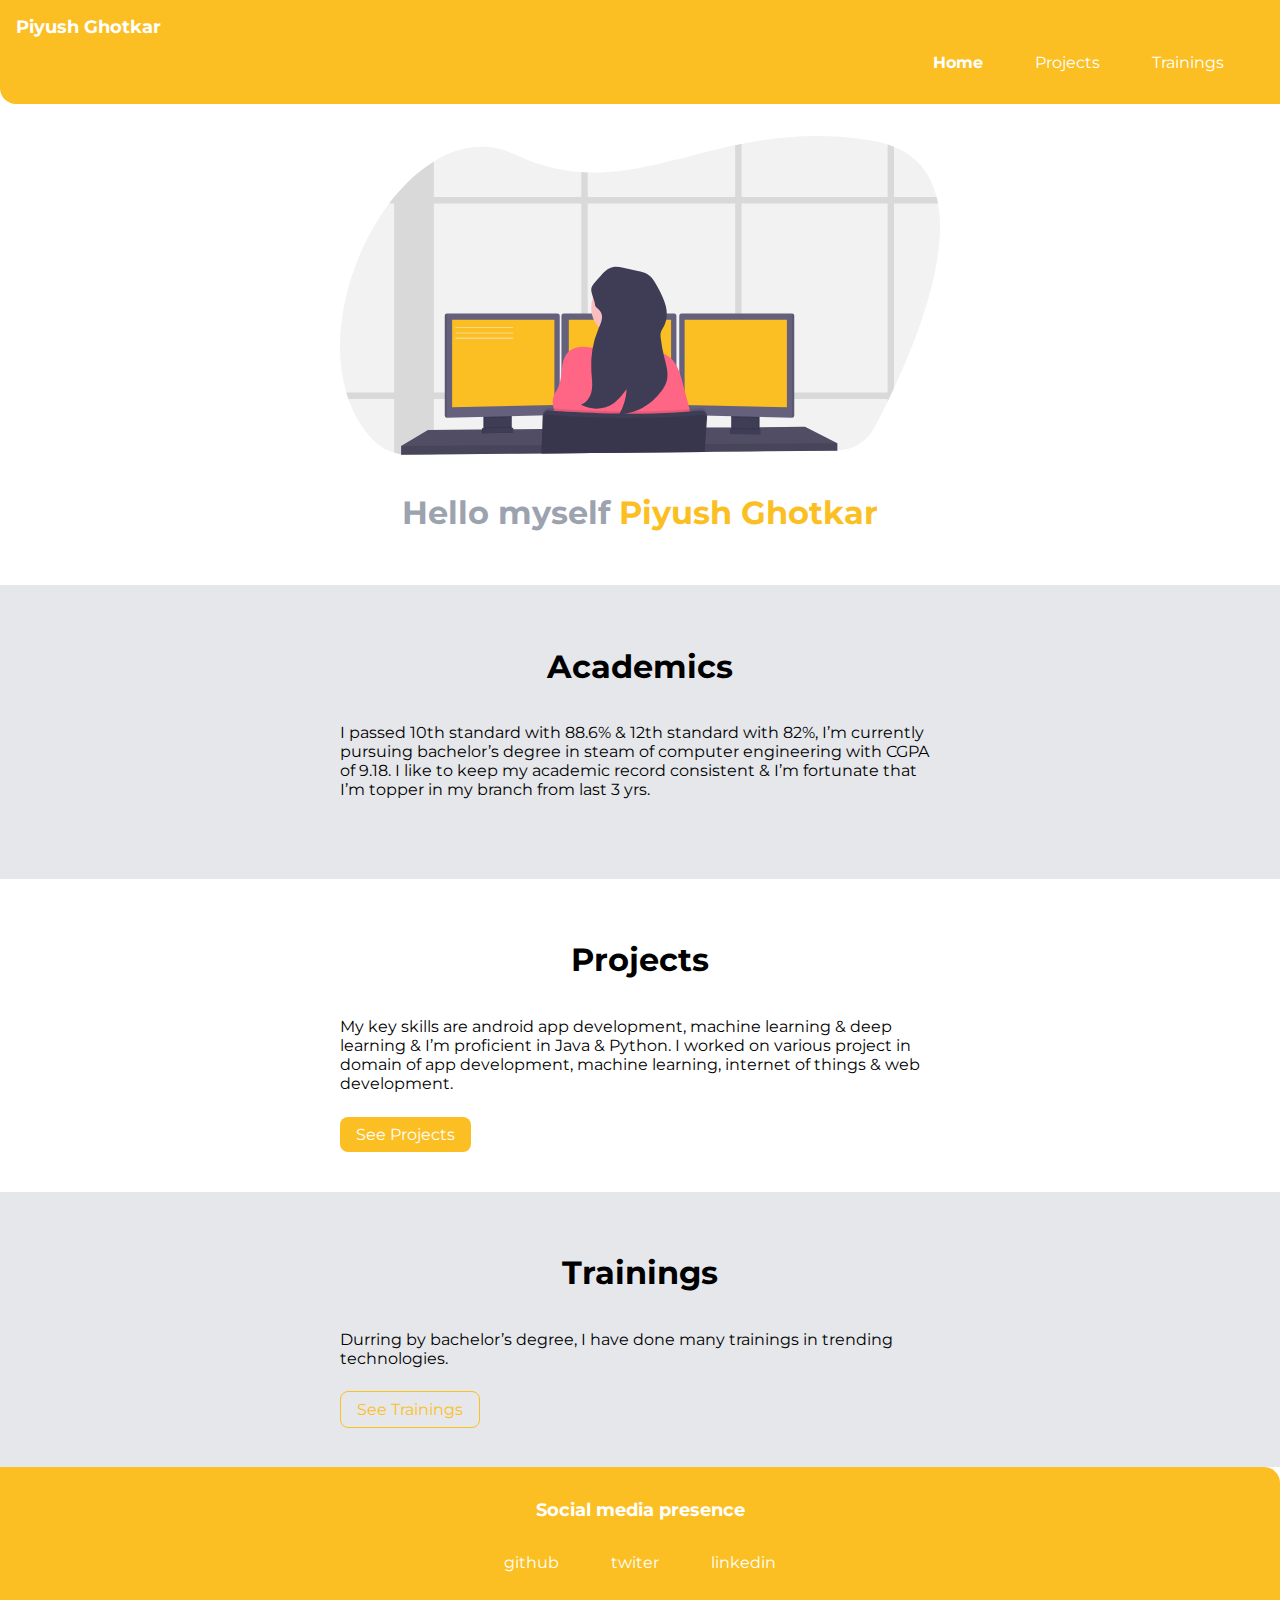
<file: portfolio/index.html>
<!DOCTYPE html>
<html lang="en">
<head>
    <meta charset="UTF-8">
    <meta http-equiv="X-UA-Compatible" content="IE=edge">
    <meta name="viewport" content="width=device-width, initial-scale=1.0">
    <title>Home | Piyush Ghotkar</title>
    <link href="styles.css" rel="stylesheet" />
</head>
<body>

    <nav class="navigation">
        <div class="brand-name">Piyush Ghotkar</div>
        <ul class="list-non-bullet nav-pills">
            <li class="list-inline">
                <a href="index.html" class="link link-active">Home</a>
            </li>
            <li class="list-inline">
                <a href="projects.html" class="link">Projects</a>
            </li>
            <li class="list-inline">
                <a href="trainings.html" class="link">Trainings</a>
            </li>
        </ul>
    </nav>


    <header class="hero">
        <img class="hero-img" src="images/hero.svg">
        <h1 class="hero-heading">Hello myself
            <span class="hero-inverted">Piyush Ghotkar</span>
        </h1>
    </header>
    

    <section class="section ow">
        <div class="container container-center ">
            <h1>Academics</h1>
            <p>I passed 10th standard with 88.6% & 12th 
                standard with 82%, I’m currently pursuing bachelor’s 
                degree in steam of computer engineering with CGPA of 9.18.
                I like to keep my academic record consistent & I’m fortunate 
                that I’m topper in my branch from last 3 yrs. </p>
        </div>
    </section>
    

    <section class="section">
        <div class="container container-center">
            <h1>Projects</h1>
            <p>My key skills are android app development, machine learning & deep 
                learning & I’m proficient in Java & Python. I worked on various 
                project in domain of app development, machine learning, internet
                 of things & web development.</p>
                 <a href="projects.html" class="link link-primary">See Projects</a>
        </div>
    </section>


    <section class="section ow">
        <div class="container container-center ">
            <h1>Trainings</h1>
            <p>Durring by bachelor’s degree, I have done many trainings 
                in trending technologies.
            </p>
            <a href="trainings.html" class="link link-secondary">See Trainings</a>
        </div>
    </section>



    <footer>
        <div class="footer-header">Social media presence</div>
        <ul class="list-non-bullet">
            <li class="list-inline">
                <a class="link"  href="https://github.com/Piyush-Ghotkar">github</a>
            </li>
            <li class="list-inline">
                <a class="link" href="https://twitter.com/PiyushGhotkar">twiter</a>
            </li>
            <li class="list-inline">
                <a class="link" href="https://www.linkedin.com/in/piyush-ghotkar/">linkedin</a>
            </li>
        </ul>
    </footer>

</body>
</html>
</file>
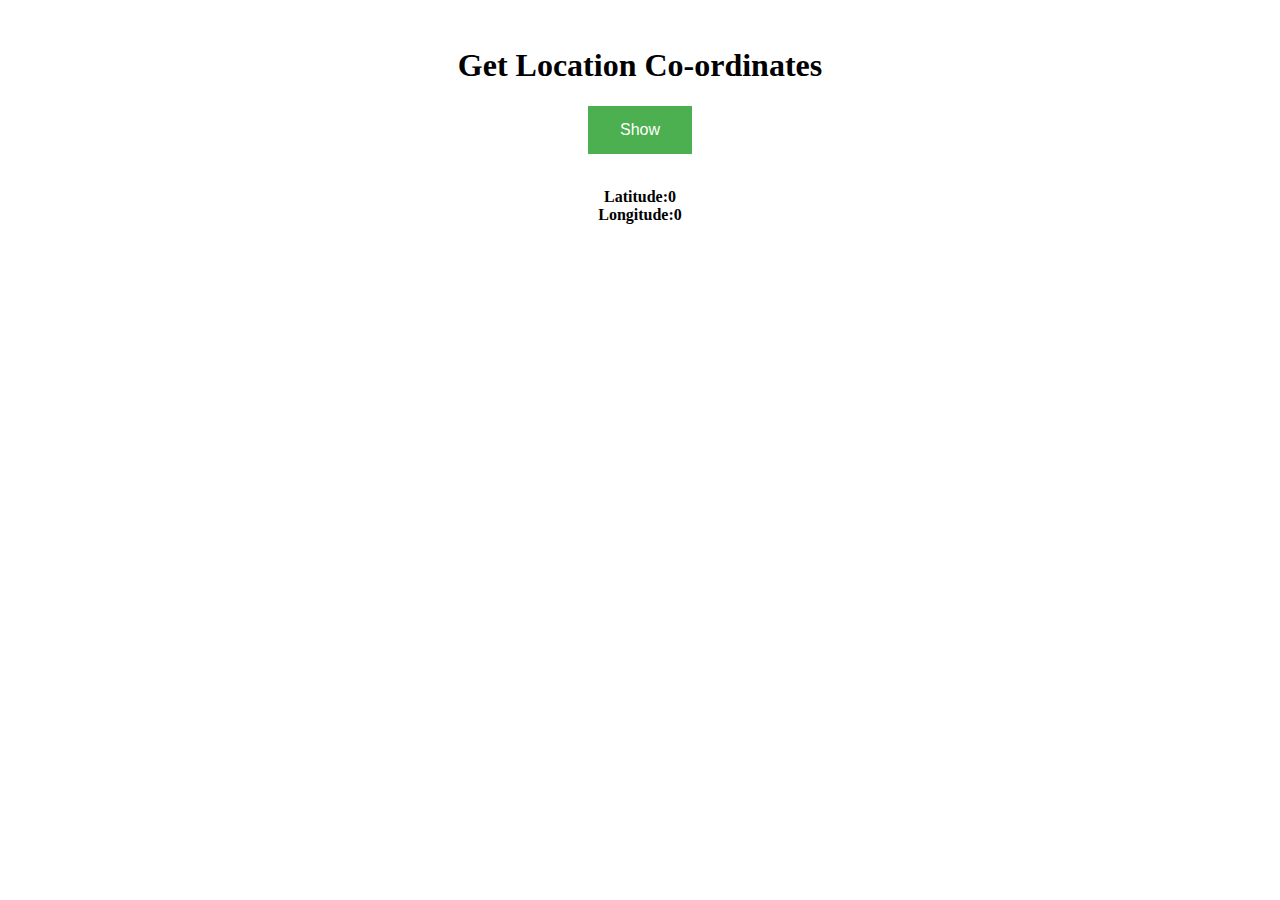
<file: Get Geolocation/longitude & lattitude.html>
<!DOCTYPE html>
<html>
<head>
<style>
.button {
  background-color: #4CAF50; /* Green */
  border: none;
  color: white;
  padding: 15px 32px;
  text-align: center;
  text-decoration: none;
  display: inline-block;
  font-size: 16px;
}
.text{
font-size: 16px;
text-align: center;
}
</style></head>

<body>
<br>
<center>
<p><h1>Get Location Co-ordinates</h1></p>

<button onclick="getLocation()" class="button">Show</button>
</center>
<br><b>
<p id="demo" class="text">Latitude:0<br>Longitude:0</p></b>

<script>
var x = document.getElementById("demo");

function getLocation() {
  if (navigator.geolocation) {
    navigator.geolocation.getCurrentPosition(showPosition);
  } else { 
    x.innerHTML = "Geolocation is not supported by this browser.";
  }
}

function showPosition(position) {
  x.innerHTML = "Latitude: " + position.coords.latitude + 
  "<br>Longitude: " + position.coords.longitude;
}
</script>

</body>
</html>
</file>
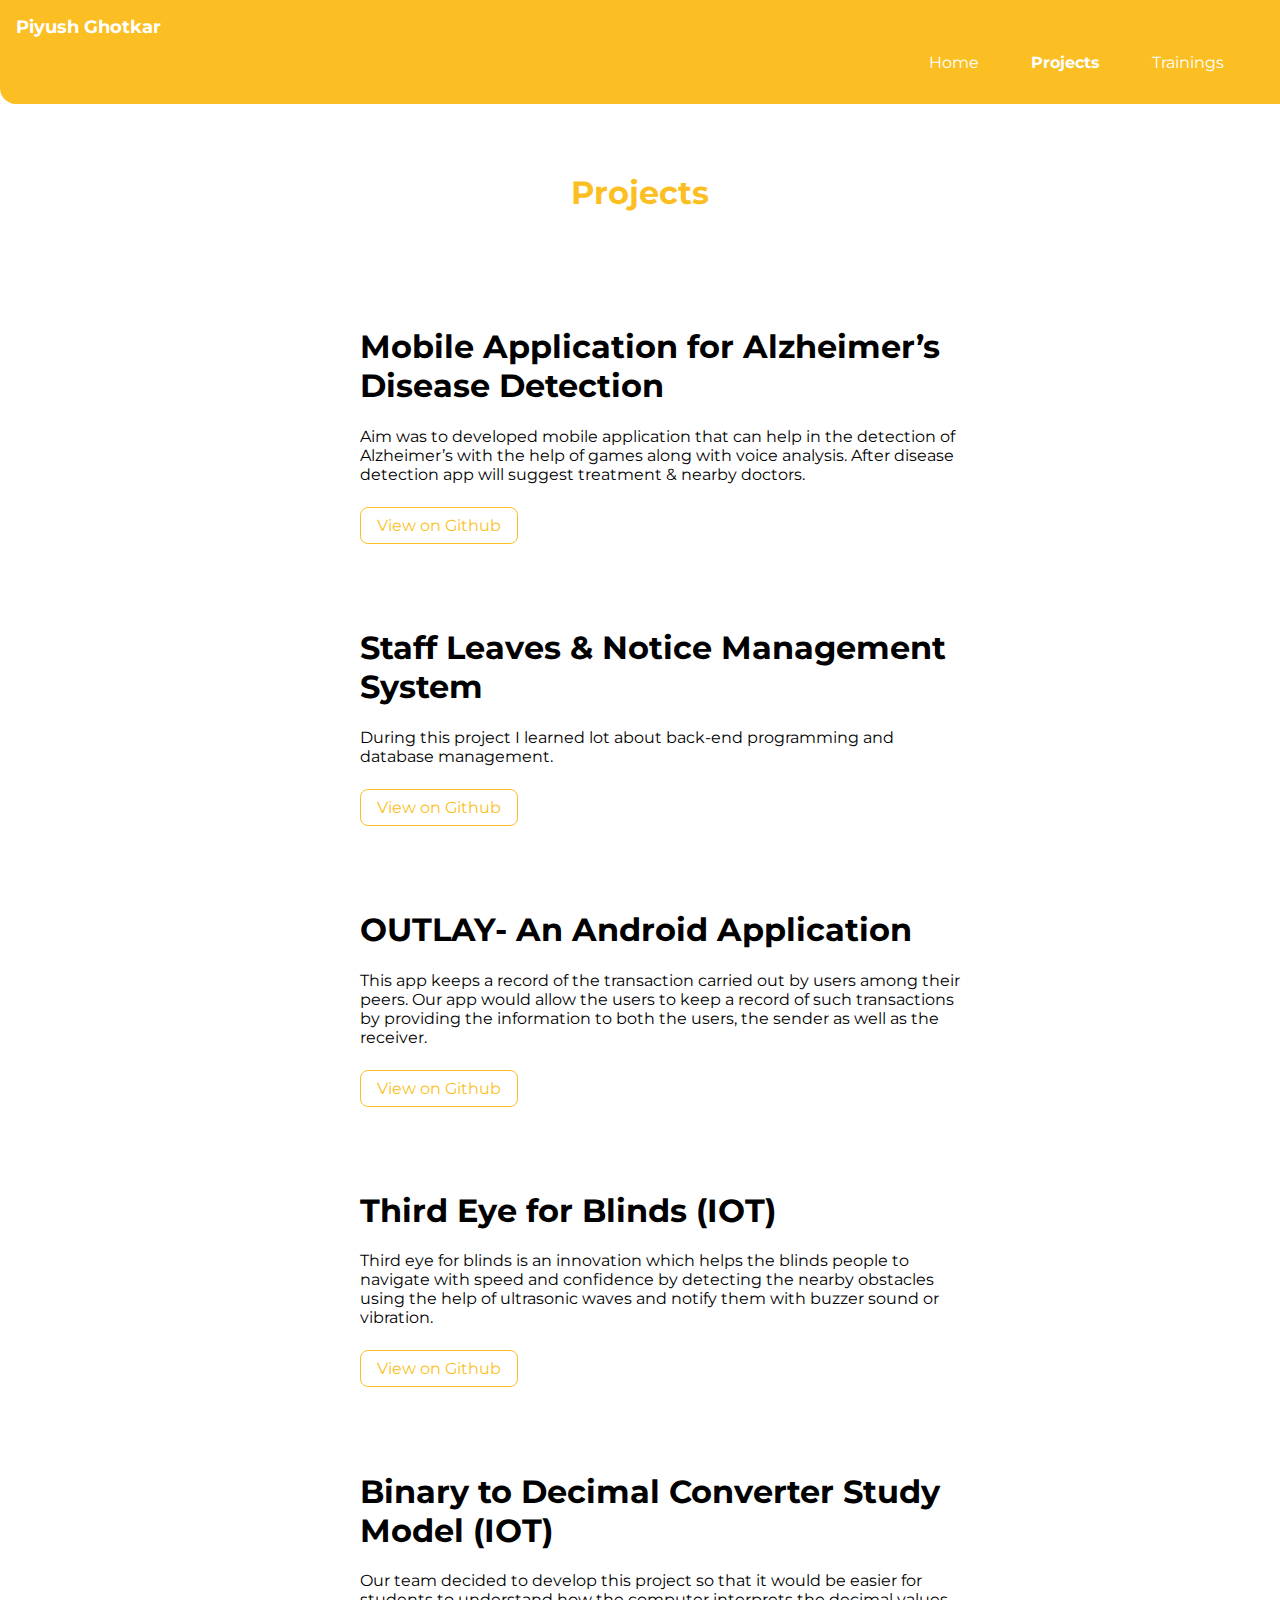
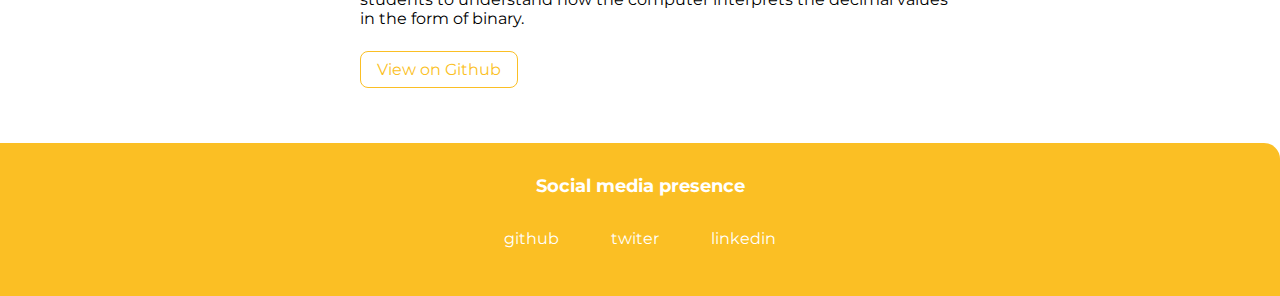
<file: portfolio/projects.html>
<!DOCTYPE html>
<html lang="en">

<head>
    <meta charset="UTF-8">
    <meta http-equiv="X-UA-Compatible" content="IE=edge">
    <meta name="viewport" content="width=device-width, initial-scale=1.0">
    <title>Projects | Piyush Ghotkar</title>
    <link href="styles.css" rel="stylesheet" />
</head>

<body>

    <nav class="navigation">
        <div class="brand-name">Piyush Ghotkar</div>
        <ul class="list-non-bullet nav-pills">
            <li class="list-inline">
                <a href="index.html" class="link">Home</a>
            </li>
            <li class="list-inline">
                <a href="projects.html" class="link link-active">Projects</a>
            </li>
            <li class="list-inline">
                <a href="trainings.html" class="link">Trainings</a>
            </li>
        </ul>
    </nav>

    <header class="hero">

        <h1 class="hero-heading">
            <span class="hero-inverted">Projects</span>
        </h1>
    </header>




    <ul class="list-non-bullet">
        <li>
            <section class="section">
                <div class="container container-center">
                    <h1 style="text-align: left; padding: 0rem;">Mobile Application for Alzheimer’s Disease Detection
                    </h1>
                    <p>Aim was to developed mobile application that can help in the
                        detection of Alzheimer’s with the help of games along with
                        voice analysis. After disease detection app will suggest
                        treatment & nearby doctors.</p>
                    <a href="https://github.com/Piyush-Ghotkar/Pasckathon_PASUS" class="link link-secondary ">View
                        on Github</a>
                </div>
            </section>
        </li>
        <li>
            <section class="section">
                <div class="container container-center">
                    <h1 style="text-align: left; padding: 0rem;">Staff Leaves & Notice Management System</h1>
                    <p>During this project I learned lot about back-end programming
                        and database management.</p>
                    <a href="https://github.com/Piyush-Ghotkar/Employee-Leave-Management-System"
                        class="link link-secondary ">View
                        on Github</a>
                </div>
            </section>
        </li>
        <li>
            <section class="section">
                <div class="container container-center">
                    <h1 style="text-align: left; padding: 0rem;">OUTLAY- An Android Application</h1>
                    <p>This app keeps a record of the transaction carried out by users
                    among their peers. Our app would allow the users to keep a
                    record of such transactions by providing the information to
                    both the users, the sender as well as the receiver.</p>
                    <a href="#"
                        class="link link-secondary ">View
                        on Github</a>
                </div>
            </section>
        </li>
        <li>
            <section class="section">
                <div class="container container-center">
                    <h1 style="text-align: left; padding: 0rem;">Third Eye for Blinds (IOT)</h1>
                    <p>Third eye for blinds is an innovation which helps the blinds
                        people to navigate with speed and confidence by detecting the
                        nearby obstacles using the help of ultrasonic waves and notify
                        them with buzzer sound or vibration.</p>
                    <a href="https://github.com/Piyush-Ghotkar/Third_Eye.git"
                        class="link link-secondary ">View
                        on Github</a>
                </div>
            </section>
        </li>
        <li>
            <section class="section">
                <div class="container container-center">
                    <h1 style="text-align: left; padding: 0rem;">Binary to Decimal Converter Study Model (IOT)</h1>
                    <p>Our team decided to develop this project so that it would be
                        easier for students to understand how the computer interprets
                        the decimal values in the form of binary.</p>
                    <a href="https://github.com/Piyush-Ghotkar/Binary-to-Decimal-Convertor"
                        class="link link-secondary ">View
                        on Github</a>
                </div>
            </section>
        </li>
    </ul>





    <footer>
        <div class="footer-header">Social media presence</div>
        <ul class="list-non-bullet">
            <li class="list-inline">
                <a class="link" href="https://github.com/Piyush-Ghotkar">github</a>
            </li>
            <li class="list-inline">
                <a class="link" href="https://twitter.com/PiyushGhotkar">twiter</a>
            </li>
            <li class="list-inline">
                <a class="link" href="https://www.linkedin.com/in/piyush-ghotkar/">linkedin</a>
            </li>
        </ul>
    </footer>

</body>

</html>
</file>
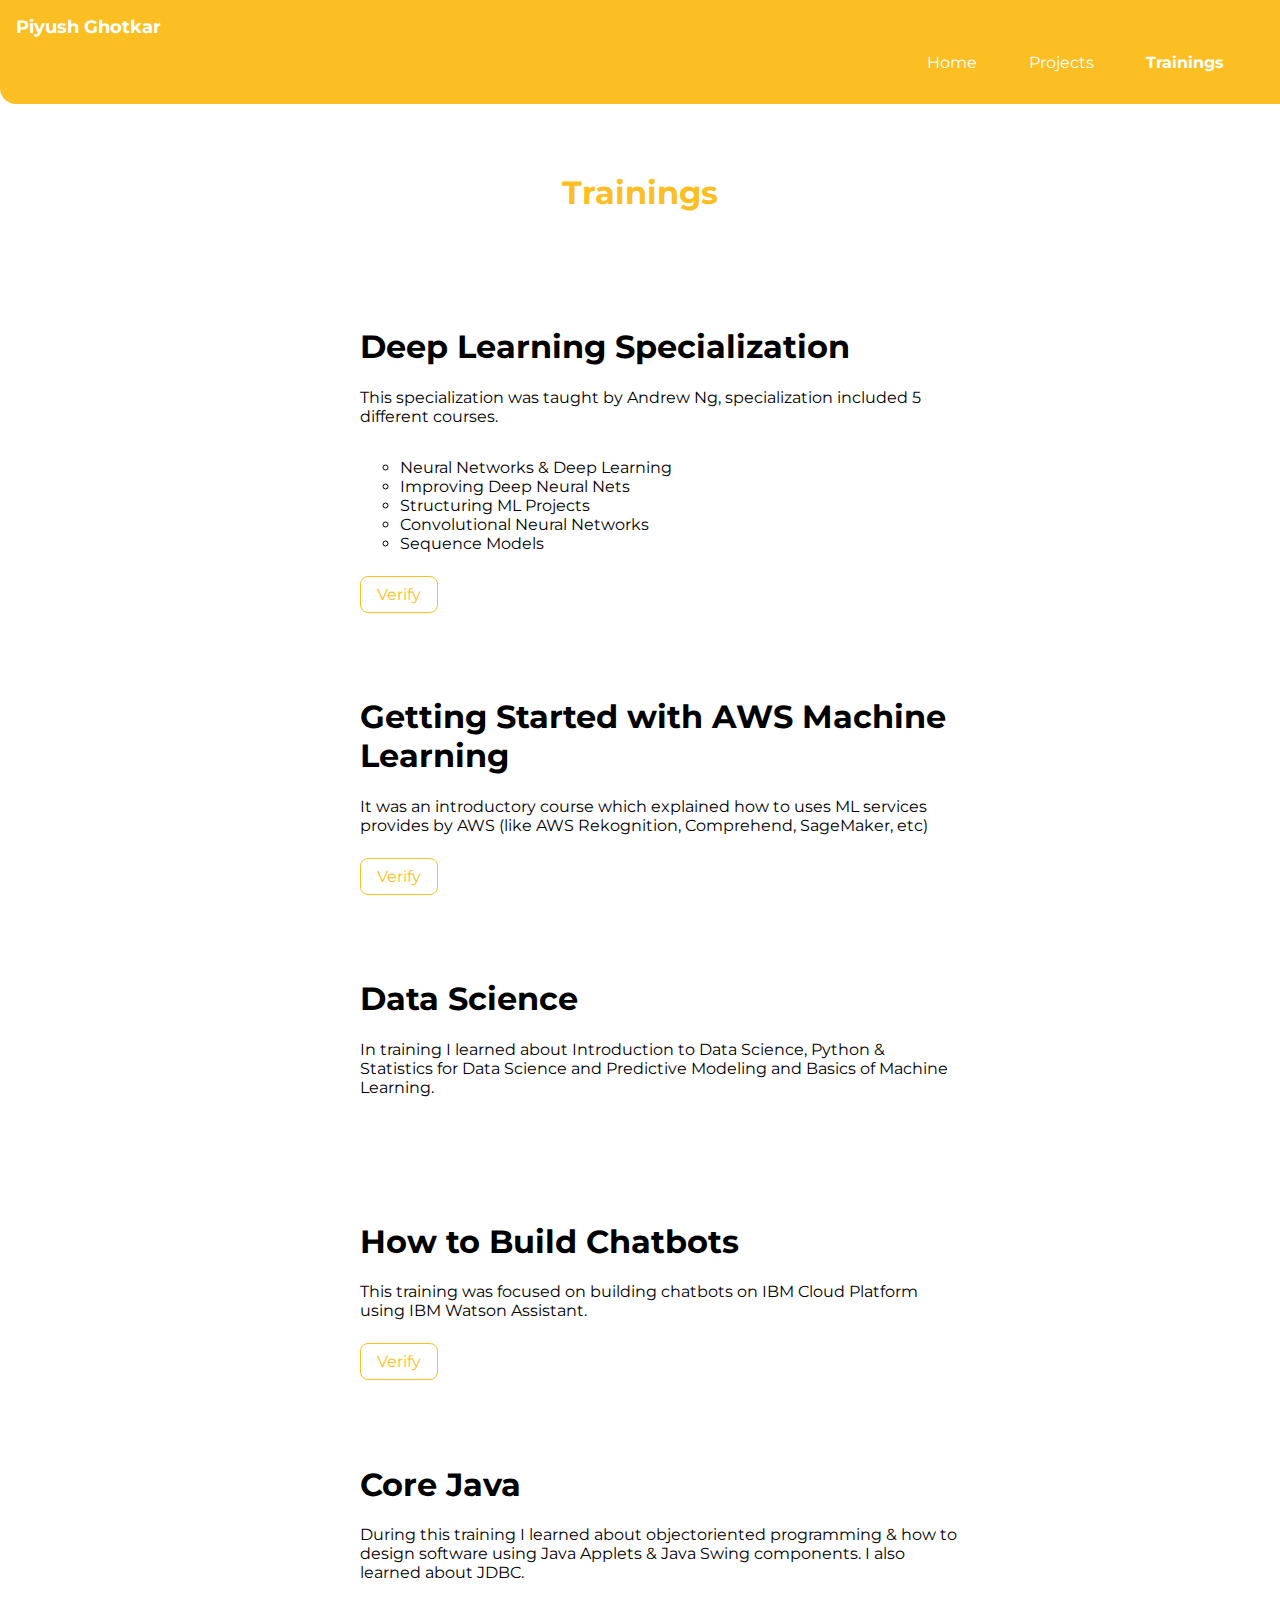
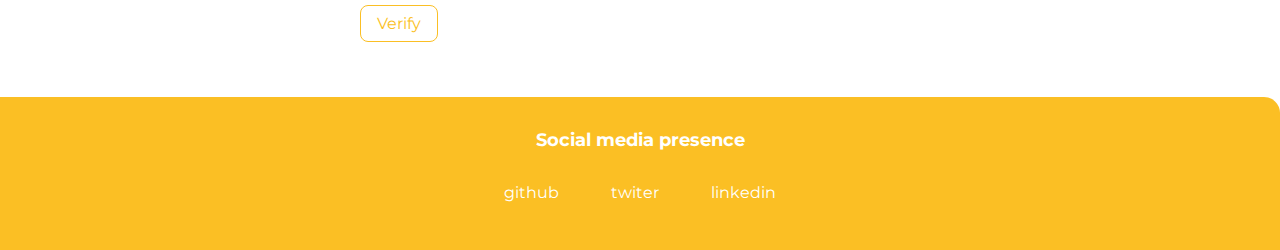
<file: portfolio/trainings.html>
<!DOCTYPE html>
<html lang="en">
<head>
    <meta charset="UTF-8">
    <meta http-equiv="X-UA-Compatible" content="IE=edge">
    <meta name="viewport" content="width=device-width, initial-scale=1.0">
    <title>Trainings | Piyush Ghotkar</title>
    <link href="styles.css" rel="stylesheet" />
</head>
<body>

    <nav class="navigation">
        <div class="brand-name">Piyush Ghotkar</div>
        <ul class="list-non-bullet nav-pills">
            <li class="list-inline">
                <a href="index.html" class="link ">Home</a>
            </li>
            <li class="list-inline">
                <a href="projects.html" class="link">Projects</a>
            </li>
            <li class="list-inline">
                <a href="trainings.html" class="link link-active">Trainings</a>
            </li>
        </ul>
    </nav>

    <header class="hero">

        <h1 class="hero-heading">
            <span class="hero-inverted">Trainings</span>
        </h1>
    </header>

    <ul class="list-non-bullet">
        <li>
            <section class="section">
                <div class="container container-center">
                    <h1 style="text-align: left; padding: 0rem;">Deep Learning Specialization
                    </h1>
                    <p>This specialization was taught by Andrew
                        Ng, specialization included 5 different
                        courses.
                        <ul>
                            <li>Neural Networks & Deep Learning</li>
                            <li>Improving Deep Neural Nets</li>
                            <li>Structuring ML Projects</li>
                            <li>Convolutional Neural Networks</li>
                            <li>Sequence Models</li>
                        </ul>
                    </p>
                    <a href="https://coursera.org/share/7e3b1ca8384dc7d47c1698d33c5d5597" class="link link-secondary ">Verify</a>
                </div>
            </section>
        </li>

        <li>
            <section class="section">
                <div class="container container-center">
                    <h1 style="text-align: left; padding: 0rem;">
                        Getting Started with AWS Machine Learning
                    </h1>
                    <p>It was an introductory course which
                        explained how to uses ML services
                        provides by AWS (like AWS Rekognition,
                        Comprehend, SageMaker, etc)
                    </p>
                    <a href="http://coursera.org/verify/2YD4FHWW68R3" class="link link-secondary ">Verify</a>
                </div>
            </section>
        </li>

        <li>
            <section class="section">
                <div class="container container-center">
                    <h1 style="text-align: left; padding: 0rem;">
                        Data Science
                    </h1>
                    <p>In training I learned about Introduction to
                        Data Science, Python & Statistics for Data
                        Science and Predictive Modeling and
                        Basics of Machine Learning.
                    </p>
                    
                </div>
            </section>
        </li>
       
        <li>
            <section class="section">
                <div class="container container-center">
                    <h1 style="text-align: left; padding: 0rem;">
                        How to Build Chatbots
                    </h1>
                    <p>This training was focused on building
                        chatbots on IBM Cloud Platform using
                        IBM Watson Assistant.
                    </p>
                    <a href="https://courses.cognitiveclass.ai/certificates/539ff53f86b647adbd724f5111076f19" class="link link-secondary ">Verify</a>
                </div>
            </section>
        </li>

        
        <li>
            <section class="section">
                <div class="container container-center">
                    <h1 style="text-align: left; padding: 0rem;">
                        Core Java
                    </h1>
                    <p>During this training I learned about objectoriented
                        programming & how to design
                        software using Java Applets & Java Swing
                        components. I also learned about JDBC.
                    </p>
                    <a href="http://dishagroup.in/DishaCertificate.aspx?param=D2682878235" class="link link-secondary ">Verify</a>
                </div>
            </section>
        </li>

    </ul>


    <footer>
        <div class="footer-header">Social media presence</div>
        <ul class="list-non-bullet">
            <li class="list-inline">
                <a class="link"  href="https://github.com/Piyush-Ghotkar">github</a>
            </li>
            <li class="list-inline">
                <a class="link" href="https://twitter.com/PiyushGhotkar">twiter</a>
            </li>
            <li class="list-inline">
                <a class="link" href="https://www.linkedin.com/in/piyush-ghotkar/">linkedin</a>
            </li>
        </ul>
    </footer>

</body>
</html>
</file>
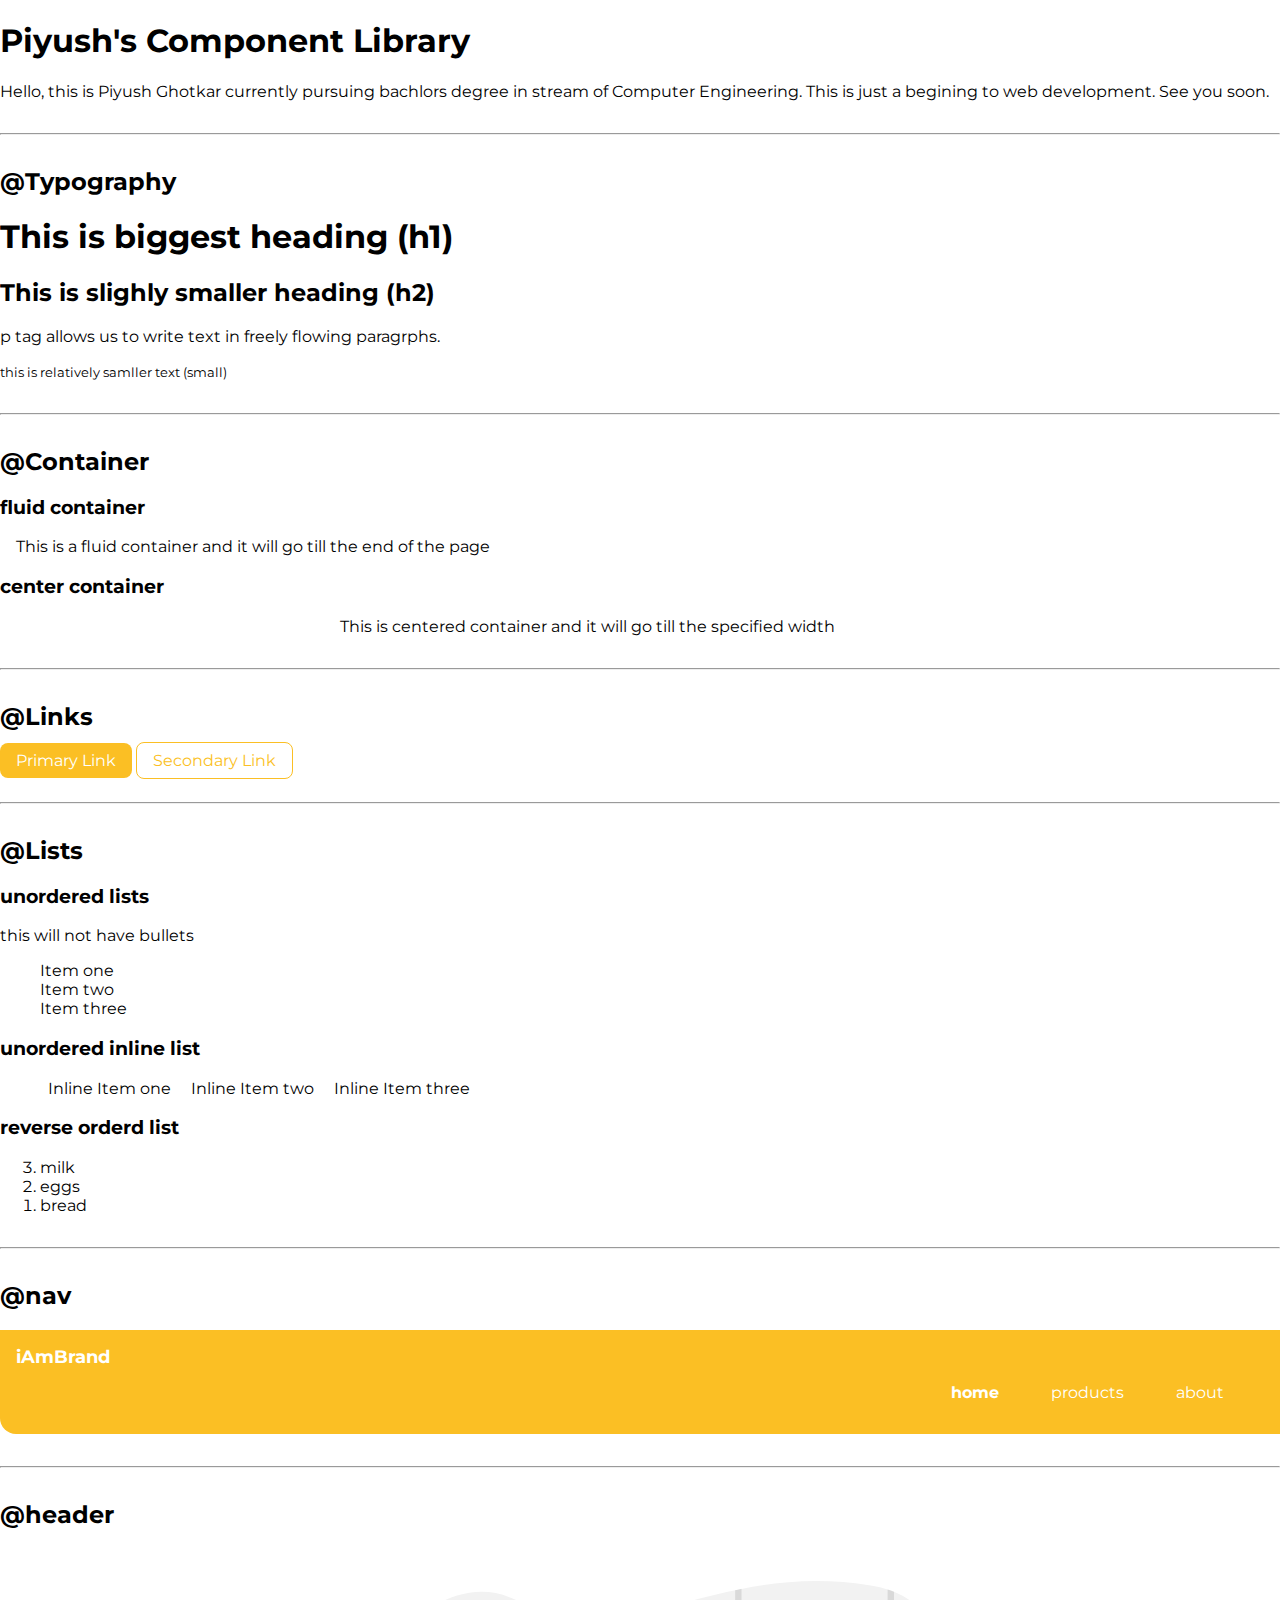
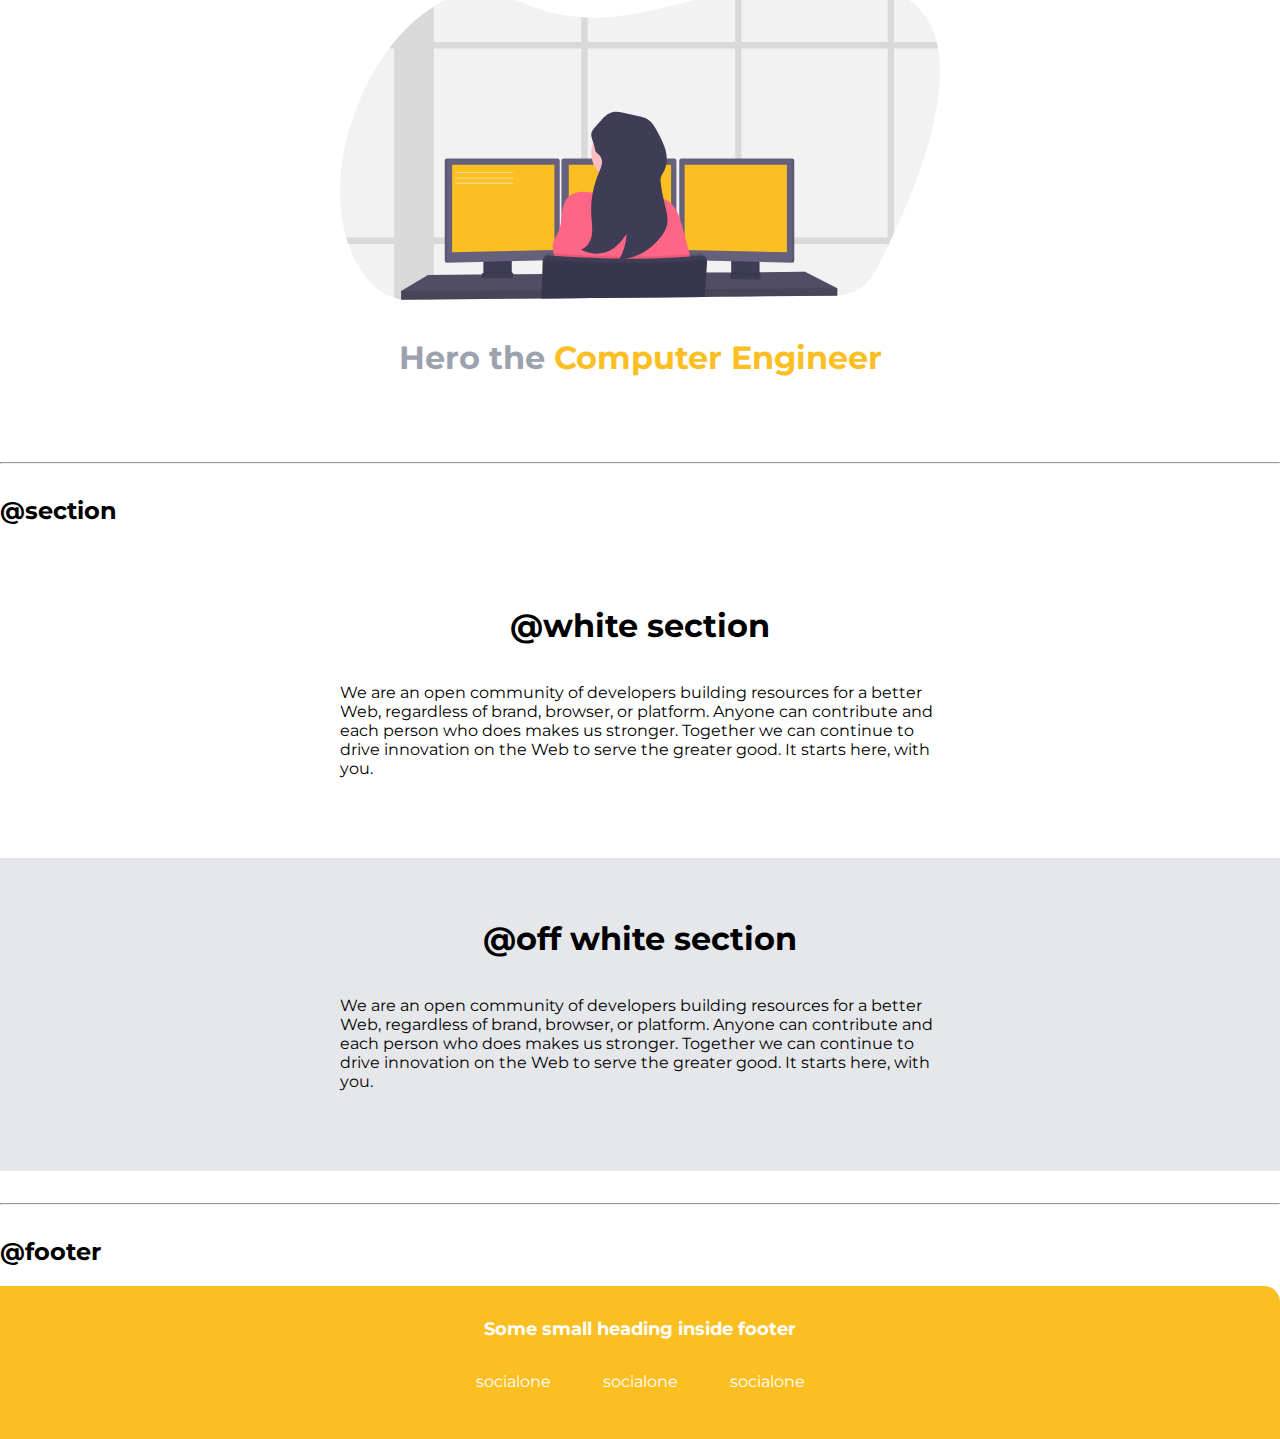
<file: portfolio/lib/components.html>
<!DOCTYPE html>
<html lang="en">

<head>
    <meta charset="UTF-8">
    <meta http-equiv="X-UA-Compatible" content="IE=edge">
    <meta name="viewport" content="width=device-width, initial-scale=1.0">

    <link href="../styles.css" rel="stylesheet" />

    <title>Component Library</title>
</head>

<body>
    <h1>Piyush's Component Library</h1>
    <p>Hello, this is Piyush Ghotkar currently pursuing bachlors degree in stream of Computer Engineering.
        This is just a begining to web development. See you soon.</p>
    <hr>

    <h2>@Typography</h2>
    <h1>This is biggest heading (h1)</h1>
    <h2>This is slighly smaller heading (h2)</h2>
    <p>p tag allows us to write text in freely flowing paragrphs.</p>
    <small>this is relatively samller text (small)</small>
    <hr>

    <h2>@Container</h2>
    <h3>fluid container</h3>
    <div class="container">This is a fluid container and it will go till the end of the page</div>
    <h3>center container</h3>
    <div class="container container-center">This is centered container and it will go till the specified width</div>
    <hr>

    <h2>@Links</h2>
    <a href="/" class="link link-primary">Primary Link</a>
    <a href="#" class="link link-secondary">Secondary Link</a>
    <hr>

    <h2>@Lists</h2>
    <h3>unordered lists</h3>
    <p>this will not have bullets</p>
    <ul class="list-non-bullet">
        <li>Item one</li>
        <li>Item two</li>
        <li>Item three</li>
    </ul>

    <h3>unordered inline list</h3>
    <ol>
        <li class="list-inline">Inline Item one</li>
        <li class="list-inline">Inline Item two</li>
        <li class="list-inline">Inline Item three</li>
    </ol>

    <h3>reverse orderd list</h3>
    <ol reversed>
        <li>milk</li>
        <li>eggs</li>
        <li>bread</li>
    </ol>
    <hr>

    <h2>@nav</h2>

    <nav class="navigation">
        <div class="brand-name">iAmBrand</div>
        <ul class="list-non-bullet nav-pills">
            <li class="list-inline">
                <a href="/" class="link link-active">home</a>
            </li>
            <li class="list-inline">
                <a href="/" class="link">products</a>
            </li>
            <li class="list-inline">
                <a href="/" class="link">about</a>
            </li>
        </ul>
    </nav>
    <hr>

    <h2>@header</h2>
    <header class="hero">
        <img class="hero-img" src="../images/hero.svg">
        <h1 class="hero-heading">Hero the
            <span class="hero-inverted">Computer Engineer</span>
        </h1>
    </header>
    <hr>

    <h2>@section</h2>

    <section class="section">
        <div class="container container-center">
            <h1>@white section</h1>
            <p>We are an open community of developers building resources for a
                better Web, regardless of brand, browser, or platform. Anyone
                can contribute and each person who does makes us stronger.
                Together we can continue to drive innovation on the Web to
                serve the greater good. It starts here, with you.</p>
        </div>
    </section>

    <section class="section ow">
        <div class="container container-center">
            <h1>@off white section</h1>
            <p>We are an open community of developers building resources for a
                better Web, regardless of brand, browser, or platform. Anyone
                can contribute and each person who does makes us stronger.
                Together we can continue to drive innovation on the Web to
                serve the greater good. It starts here, with you.</p>
        </div>
    </section>
    <hr>

    <h2>@footer</h2>
    <footer>
        <div class="footer-header">Some small heading inside footer</div>
        <ul class="list-non-bullet">
            <li class="list-inline">
                <a class="link"  href="/">socialone</a>
            </li>
            <li class="list-inline">
                <a class="link" href="/">socialone</a>
            </li>
            <li class="list-inline">
                <a class="link" href="/">socialone</a>
            </li>
        </ul>
    </footer>


</body>

</html>
</file>
<file: portfolio/styles.css>
/* TODO: read about sans font  */
@import url('https://fonts.googleapis.com/css2?family=Montserrat:wght@400;700&display=swap');

:root {
    --primary-color: #FBBF24;
    --dark-gray: #9CA3AF;
    --ligh-gray: #E5E7EB;
}

body {
    font-family: 'Montserrat', sans-serif;
    margin: 0px;
}

hr {
    margin: 2rem 0rem;
}

.container {
    padding-left: 1rem;
    padding-right: 1rem;
    /* or
    padding: 0rem 1rem     (top left bottom right or top/bottom left/right) 
    */
}

.container-center {
    max-width: 600px;
    margin: auto;
}

.link {
    text-decoration: none;
    padding: 0.5rem 1rem;
}

.link-primary {
    
    padding: 0.5rem 1rem;
    background-color: var(--primary-color);
    color: white;
    border-radius: 0.5rem;
}

.link-secondary {
    color: var(--primary-color);
    padding:  0.5rem 1rem;
    border: 1px solid var(--primary-color);
    border-radius: 0.5rem;
}

.list-non-bullet {
    list-style: none;
}

.list-inline {
    display: inline;
    padding: 0rem 0.5rem;
}

/* Navigation */

.navigation {
    background-color: var(--primary-color);
    color: white;
    padding: 1rem;
    border-bottom-left-radius: 1rem;
}

.navigation .brand-name {
    font-weight: bold;
    font-size: 1.1rem;

}

.navigation .link {
    color: white;
}

.navigation .nav-pills {
    text-align: right;
    padding: 0rem 1rem;
}

.navigation .link-active {
    font-weight: bold;
}

.hero {
    padding: 2rem;
}

.hero-img{
    max-width: 600px;
    display: block;
    margin: auto;
}

.hero-heading {
    text-align: center;
    padding-top: 1rem;
    color: var(--dark-gray);
}

.hero .hero-heading .hero-inverted {
    color: var(--primary-color)
}

/* section */

.section {
    padding: 1.5rem 1rem 3rem 1rem;
}

.section h1{
    text-align: center;
    padding: 1rem;
}

.section p {
    margin-block-start: 1em;
    margin-block-end: 2em;
}

.ow {
    background-color: var(--ligh-gray)
}

footer {
    padding: 2rem;
    background-color: var(--primary-color);
    border-top-right-radius: 1rem;
    color: white;
    text-align: center;

}

footer ul {
    padding-inline-start: 0px;
    padding-top: 1rem;
}
footer .link{
    color: white;
    
}

footer .footer-header {
    font-size: large;
    font-weight: bold;
}
</file>
